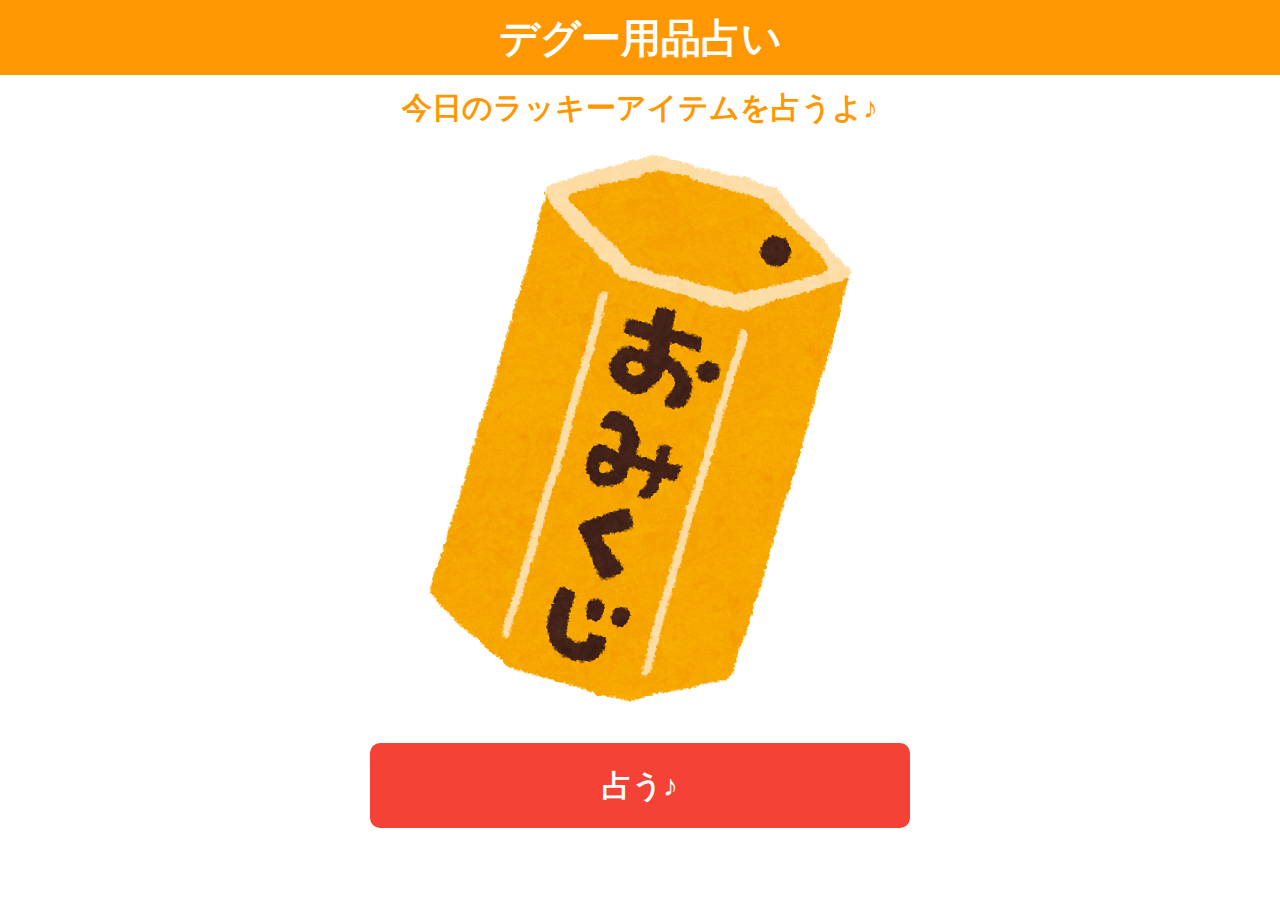
<file: index.html>
<!DOCTYPE html>
<html lang="en">
<head>
    <meta charset="UTF-8">
    <meta name="viewport" content="width=device-width, initial-scale=1.0">
    <meta http-equiv="X-UA-Compatible" content="ie=edge">
    <link rel="stylesheet" href="https://stackpath.bootstrapcdn.com/bootstrap/4.4.1/css/bootstrap.min.css" integrity="sha384-Vkoo8x4CGsO3+Hhxv8T/Q5PaXtkKtu6ug5TOeNV6gBiFeWPGFN9MuhOf23Q9Ifjh" crossorigin="anonymous">
    <link rel="stylesheet" href="./style.css">
    <title>デグー用品占い</title>
</head>
<body>

<!-- navbar -->
<div class="container-fluid navbar">
    <div class="container">
        <div class="row mx-auto">
            <div class="col-md-12">
                <h1 class="title">デグー用品占い</h1>
            </div>
        </div>
    </div>
</div>
<!-- jumbotron -->
<div class="container-fluid"></div>
    <div class="container">
        <div class="row mx-auto">
            <div class="col-md-12">
                <p class="text-center description">今日のラッキーアイテムを占うよ♪</p>
                <img class="img-fluid d-block mx-auto" src="./img/omikuji.png" alt="">
            </div>
        </div>
    </div>
</div>
<!-- button -->
<div class="container-fluid"></div>
    <div class="container">
        <div class="row">
            <div class="col-md-6 mx-auto">
                <p id="uranai-button" class="text-center uranai-button">占う♪</p>
            </div>
        </div>
    </div>
</div>

<script>
document.getElementById("uranai-button").onclick = function() {
    const totalTime = 3000; //カウントダウン3秒
    const oldTime = Date.now(); // 今の時間を取得
    document.getElementById("uranai-button").textContent = totalTime / 1000;

    const timerId = setInterval(() => {
        const currentTime = Date.now();
        const diff = currentTime - oldTime;

        const remainMSec = totalTime - diff;
        const remainSec = Math.ceil(remainMSec/1000);

        document.getElementById("uranai-button").textContent = remainSec;
        
        if(remainMSec <= 0){
            clearInterval(timerId);
            document.getElementById("uranai-button").textContent = "結果が出たよ！";
            
            //ここからページ遷移の処理
            var resultPages = ["result1.html","result2.html","result3.html"];
            var gotPage = resultPages[Math.floor(Math.random() * resultPages.length)];
            window.location.href = './'+gotPage;
        }
    }, 1000);
};
</script>




<script src="https://code.jquery.com/jquery-3.4.1.slim.min.js" integrity="sha384-J6qa4849blE2+poT4WnyKhv5vZF5SrPo0iEjwBvKU7imGFAV0wwj1yYfoRSJoZ+n" crossorigin="anonymous"></script>
<script src="https://cdn.jsdelivr.net/npm/popper.js@1.16.0/dist/umd/popper.min.js" integrity="sha384-Q6E9RHvbIyZFJoft+2mJbHaEWldlvI9IOYy5n3zV9zzTtmI3UksdQRVvoxMfooAo" crossorigin="anonymous"></script>
<script src="https://stackpath.bootstrapcdn.com/bootstrap/4.4.1/js/bootstrap.min.js" integrity="sha384-wfSDF2E50Y2D1uUdj0O3uMBJnjuUD4Ih7YwaYd1iqfktj0Uod8GCExl3Og8ifwB6" crossorigin="anonymous"></script>
</body>
</html>
</file>
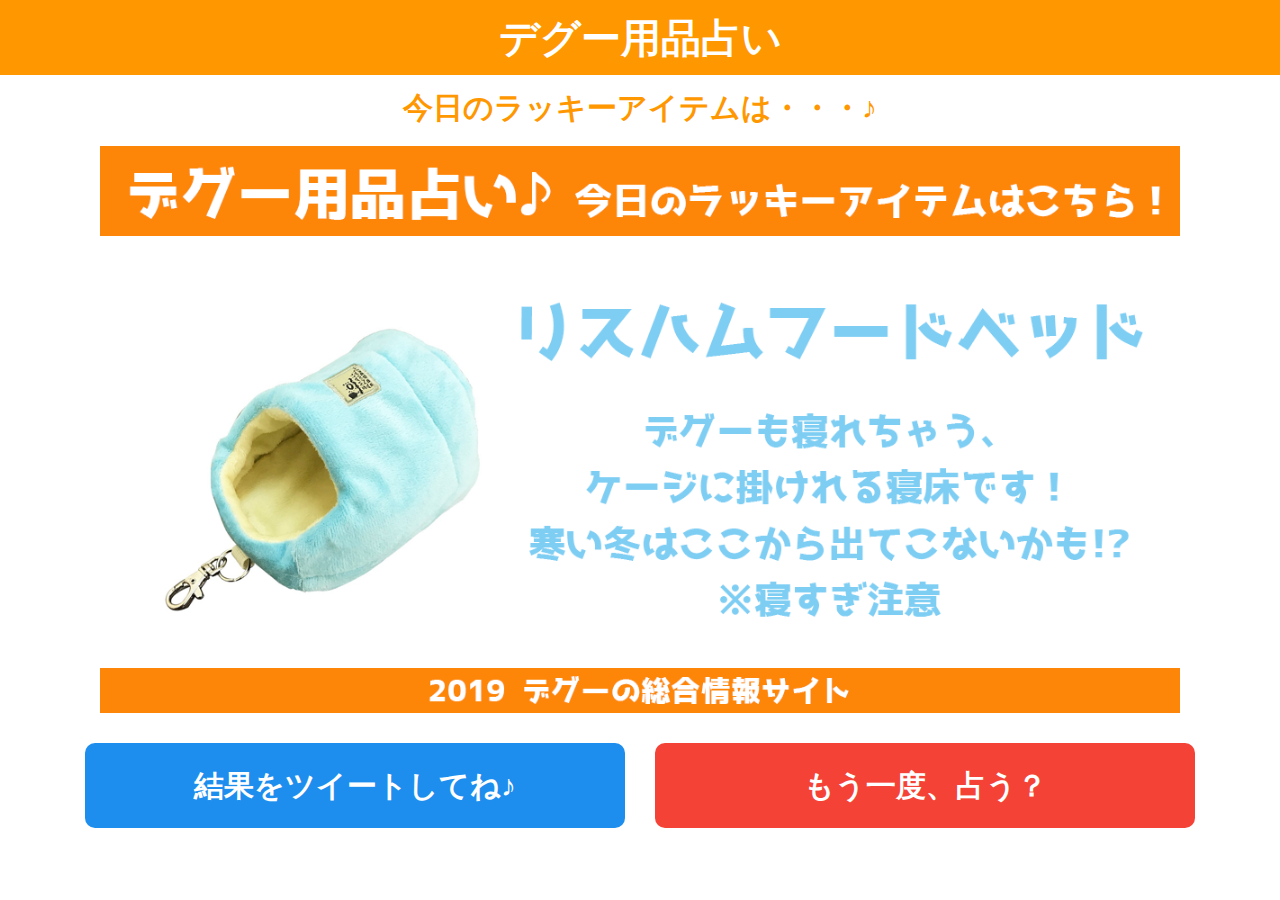
<file: result1.html>
<!DOCTYPE html>
<html lang="en">
<head>
    <meta charset="UTF-8">
    <meta name="viewport" content="width=device-width, initial-scale=1.0">
    <meta http-equiv="X-UA-Compatible" content="ie=edge">
    <link rel="stylesheet" href="https://stackpath.bootstrapcdn.com/bootstrap/4.4.1/css/bootstrap.min.css" integrity="sha384-Vkoo8x4CGsO3+Hhxv8T/Q5PaXtkKtu6ug5TOeNV6gBiFeWPGFN9MuhOf23Q9Ifjh" crossorigin="anonymous">
    <link rel="stylesheet" href="./style.css">
    <meta name="twitter:image" content="./img/foodbed.png">
    <title>デグー用品占い</title>
</head>
<body>

<!-- navbar -->
<div class="container-fluid navbar">
    <div class="container">
        <div class="row mx-auto">
            <div class="col-md-12">
                <h1 class="title">デグー用品占い</h1>
            </div>
        </div>
    </div>
</div>
<!-- jumbotron -->
<div class="container-fluid"></div>
    <div class="container">
        <div class="row mx-auto">
            <div class="col-md-12">
                <p class="text-center description">今日のラッキーアイテムは・・・♪</p>
                <img class="img-fluid d-block mx-auto" src="./img/foodbed.png" alt="">
            </div>
        </div>
    </div>
</div>
<!-- button -->
<div class="container-fluid"></div>
    <div class="container">
        <div class="row">
            <div class="col-md-6 mx-auto">
                <a class="uranai-button-share" href="http://twitter.com/share?url=https://amzn.to/2saufN1&text=今日のラッキーアイテムはこちら！https://amzn.to/2saufN1 @degu_sasuke">
                    <p id="uranai-button-share" class="text-center uranai-button-share">結果をツイートしてね♪</p>
                </a>
            </div>
            <div class="col-md-6 mx-auto">
                <a class="uranai-button" href="./index.html">
                    <p id="uranai-button" class="text-center uranai-button">もう一度、占う？</p>
                </a>
            </div>
        </div>
    </div>
</div>





<script src="https://code.jquery.com/jquery-3.4.1.slim.min.js" integrity="sha384-J6qa4849blE2+poT4WnyKhv5vZF5SrPo0iEjwBvKU7imGFAV0wwj1yYfoRSJoZ+n" crossorigin="anonymous"></script>
<script src="https://cdn.jsdelivr.net/npm/popper.js@1.16.0/dist/umd/popper.min.js" integrity="sha384-Q6E9RHvbIyZFJoft+2mJbHaEWldlvI9IOYy5n3zV9zzTtmI3UksdQRVvoxMfooAo" crossorigin="anonymous"></script>
<script src="https://stackpath.bootstrapcdn.com/bootstrap/4.4.1/js/bootstrap.min.js" integrity="sha384-wfSDF2E50Y2D1uUdj0O3uMBJnjuUD4Ih7YwaYd1iqfktj0Uod8GCExl3Og8ifwB6" crossorigin="anonymous"></script>
</body>
</html>
</file>
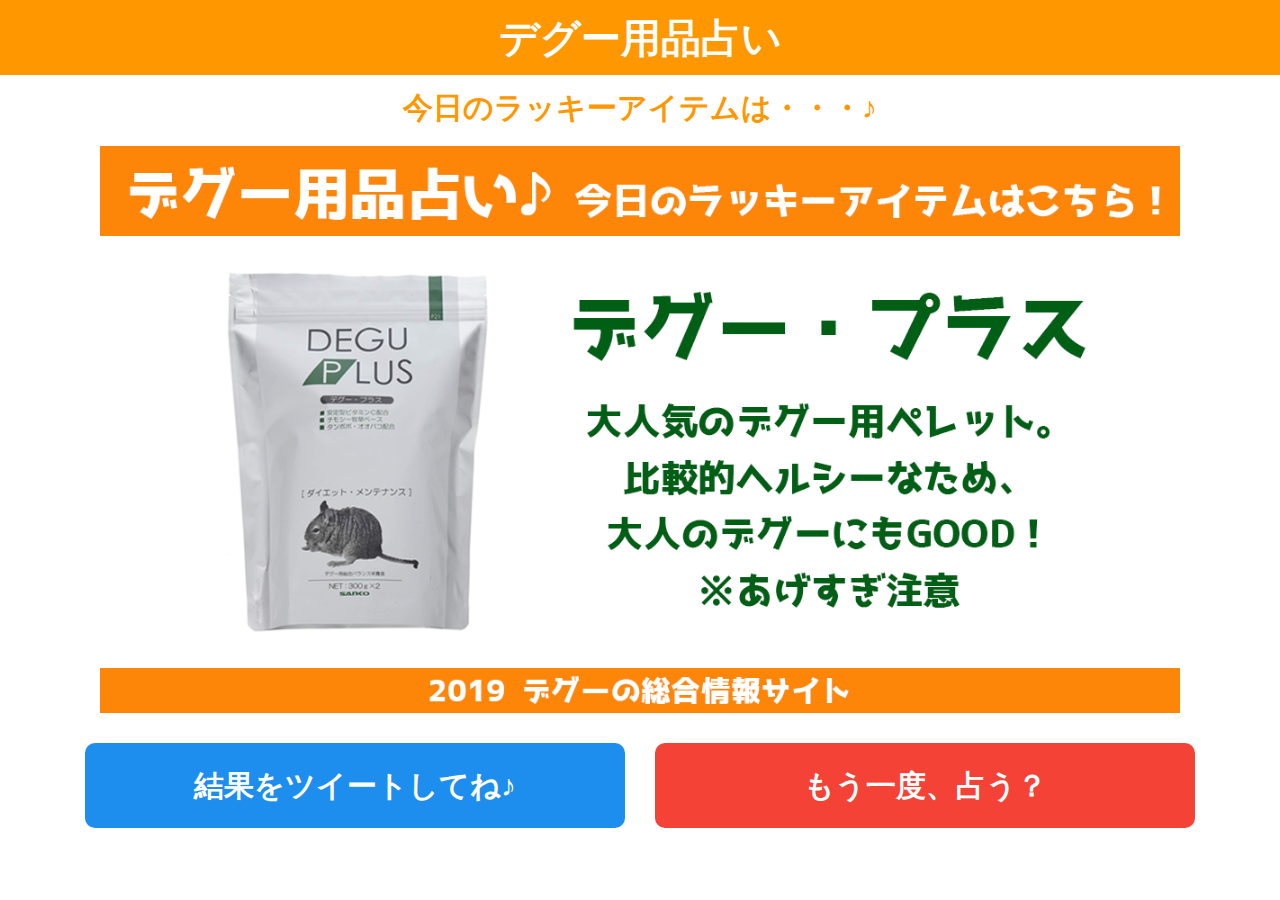
<file: result2.html>
<!DOCTYPE html>
<html lang="en">
<head>
    <meta charset="UTF-8">
    <meta name="viewport" content="width=device-width, initial-scale=1.0">
    <meta http-equiv="X-UA-Compatible" content="ie=edge">
    <link rel="stylesheet" href="https://stackpath.bootstrapcdn.com/bootstrap/4.4.1/css/bootstrap.min.css" integrity="sha384-Vkoo8x4CGsO3+Hhxv8T/Q5PaXtkKtu6ug5TOeNV6gBiFeWPGFN9MuhOf23Q9Ifjh" crossorigin="anonymous">
    <link rel="stylesheet" href="./style.css">
    <meta name="twitter:image" content="./img/deguplus.png">
    <title>デグー用品占い</title>
</head>
<body>

<!-- navbar -->
<div class="container-fluid navbar">
    <div class="container">
        <div class="row mx-auto">
            <div class="col-md-12">
                <h1 class="title">デグー用品占い</h1>
            </div>
        </div>
    </div>
</div>
<!-- jumbotron -->
<div class="container-fluid"></div>
    <div class="container">
        <div class="row mx-auto">
            <div class="col-md-12">
                <p class="text-center description">今日のラッキーアイテムは・・・♪</p>
                <img class="img-fluid d-block mx-auto" src="./img/deguplus.png" alt="">
            </div>
        </div>
    </div>
</div>
<!-- button -->
<div class="container-fluid"></div>
    <div class="container">
        <div class="row">
            <div class="col-md-6 mx-auto">
                <a class="uranai-button-share" href="http://twitter.com/share?url=https://amzn.to/2rqpyhw&text=今日のラッキーアイテムはこちら！https://amzn.to/2rqpyhw @degu_sasuke">
                    <p id="uranai-button-share" class="text-center uranai-button-share">結果をツイートしてね♪</p>
                </a>
            </div>
            <div class="col-md-6 mx-auto">
                <a class="uranai-button" href="./index.html">
                    <p id="uranai-button" class="text-center uranai-button">もう一度、占う？</p>
                </a>
            </div>
        </div>
    </div>
</div>





<script src="https://code.jquery.com/jquery-3.4.1.slim.min.js" integrity="sha384-J6qa4849blE2+poT4WnyKhv5vZF5SrPo0iEjwBvKU7imGFAV0wwj1yYfoRSJoZ+n" crossorigin="anonymous"></script>
<script src="https://cdn.jsdelivr.net/npm/popper.js@1.16.0/dist/umd/popper.min.js" integrity="sha384-Q6E9RHvbIyZFJoft+2mJbHaEWldlvI9IOYy5n3zV9zzTtmI3UksdQRVvoxMfooAo" crossorigin="anonymous"></script>
<script src="https://stackpath.bootstrapcdn.com/bootstrap/4.4.1/js/bootstrap.min.js" integrity="sha384-wfSDF2E50Y2D1uUdj0O3uMBJnjuUD4Ih7YwaYd1iqfktj0Uod8GCExl3Og8ifwB6" crossorigin="anonymous"></script>
</body>
</html>
</file>
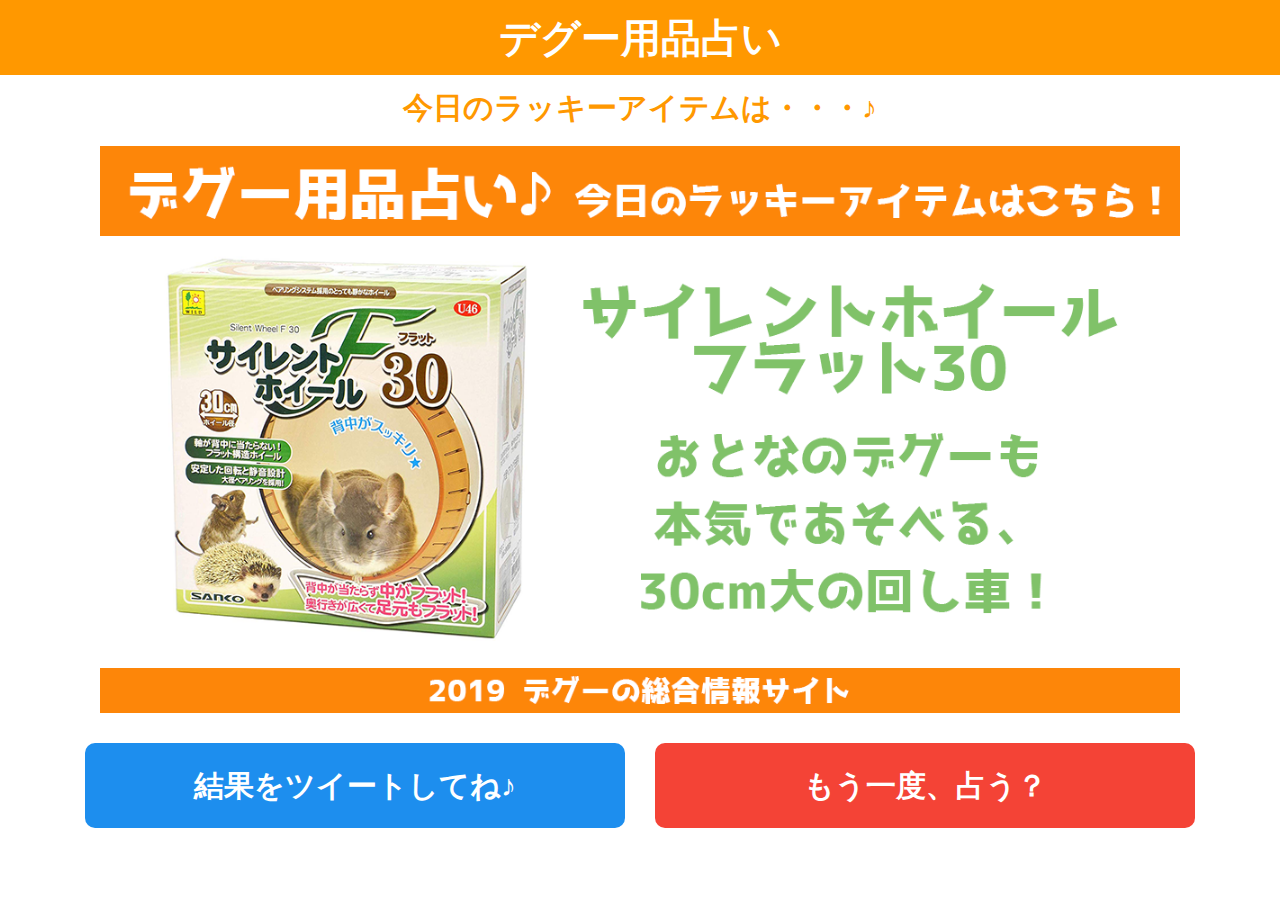
<file: result3.html>
<!DOCTYPE html>
<html lang="en">
<head>
    <meta charset="UTF-8">
    <meta name="viewport" content="width=device-width, initial-scale=1.0">
    <meta http-equiv="X-UA-Compatible" content="ie=edge">
    <link rel="stylesheet" href="https://stackpath.bootstrapcdn.com/bootstrap/4.4.1/css/bootstrap.min.css" integrity="sha384-Vkoo8x4CGsO3+Hhxv8T/Q5PaXtkKtu6ug5TOeNV6gBiFeWPGFN9MuhOf23Q9Ifjh" crossorigin="anonymous">
    <link rel="stylesheet" href="./style.css">
    <meta name="twitter:image" content="./img/silentwheel.png">
    <title>デグー用品占い</title>
</head>
<body>

<!-- navbar -->
<div class="container-fluid navbar">
    <div class="container">
        <div class="row mx-auto">
            <div class="col-md-12">
                <h1 class="title">デグー用品占い</h1>
            </div>
        </div>
    </div>
</div>
<!-- jumbotron -->
<div class="container-fluid"></div>
    <div class="container">
        <div class="row mx-auto">
            <div class="col-md-12">
                <p class="text-center description">今日のラッキーアイテムは・・・♪</p>
                <img class="img-fluid d-block mx-auto" src="./img/silentwheel.png" alt="">
            </div>
        </div>
    </div>
</div>
<!-- button -->
<div class="container-fluid"></div>
    <div class="container">
        <div class="row">
            <div class="col-md-6 mx-auto">
                <a class="uranai-button-share" href="http://twitter.com/share?url=https://amzn.to/2St60UP&text=今日のラッキーアイテムはこちら！https://amzn.to/2St60UP @degu_sasuke">
                    <p id="uranai-button-share" class="text-center uranai-button-share">結果をツイートしてね♪</p>
                </a>
            </div>
            <div class="col-md-6 mx-auto">
                <a class="uranai-button" href="./index.html">
                    <p id="uranai-button" class="text-center uranai-button">もう一度、占う？</p>
                </a>
            </div>
        </div>
    </div>
</div>





<script src="https://code.jquery.com/jquery-3.4.1.slim.min.js" integrity="sha384-J6qa4849blE2+poT4WnyKhv5vZF5SrPo0iEjwBvKU7imGFAV0wwj1yYfoRSJoZ+n" crossorigin="anonymous"></script>
<script src="https://cdn.jsdelivr.net/npm/popper.js@1.16.0/dist/umd/popper.min.js" integrity="sha384-Q6E9RHvbIyZFJoft+2mJbHaEWldlvI9IOYy5n3zV9zzTtmI3UksdQRVvoxMfooAo" crossorigin="anonymous"></script>
<script src="https://stackpath.bootstrapcdn.com/bootstrap/4.4.1/js/bootstrap.min.js" integrity="sha384-wfSDF2E50Y2D1uUdj0O3uMBJnjuUD4Ih7YwaYd1iqfktj0Uod8GCExl3Og8ifwB6" crossorigin="anonymous"></script>
</body>
</html>
</file>
<file: style.css>
.navbar {
    height: 75px;
    line-height: 75px;
    background-color: #FF9800;
}
.title {
    color: #fff;
    margin: 0;
    font-weight: bold;
}
.description {
    font-size: 30px;
    margin-top: 10px;
    color: #FF9800;
    font-weight: bold;
}
.uranai-button {
    background-color: #f44336;
    color: #fff;
    font-weight: bold;
    font-size: 30px;
    padding-top: 20px;
    margin-top: 30px;
    padding-bottom: 20px;
    border-radius: 10px;
}
.uranai-button:hover {
    opacity: .7;
    cursor: pointer;
}
.uranai-button-share {
    background-color: #1D8EEE;
    color: #fff;
    font-weight: bold;
    font-size: 30px;
    padding-top: 20px;
    margin-top: 30px;
    padding-bottom: 20px;
    border-radius: 10px;
}
.uranai-button-share:hover {
    opacity: .7;
    cursor: pointer;
}
a.uranai-button {
    text-decoration: none;
}
a.uranai-button-share {
    text-decoration: none;
}
</file>
